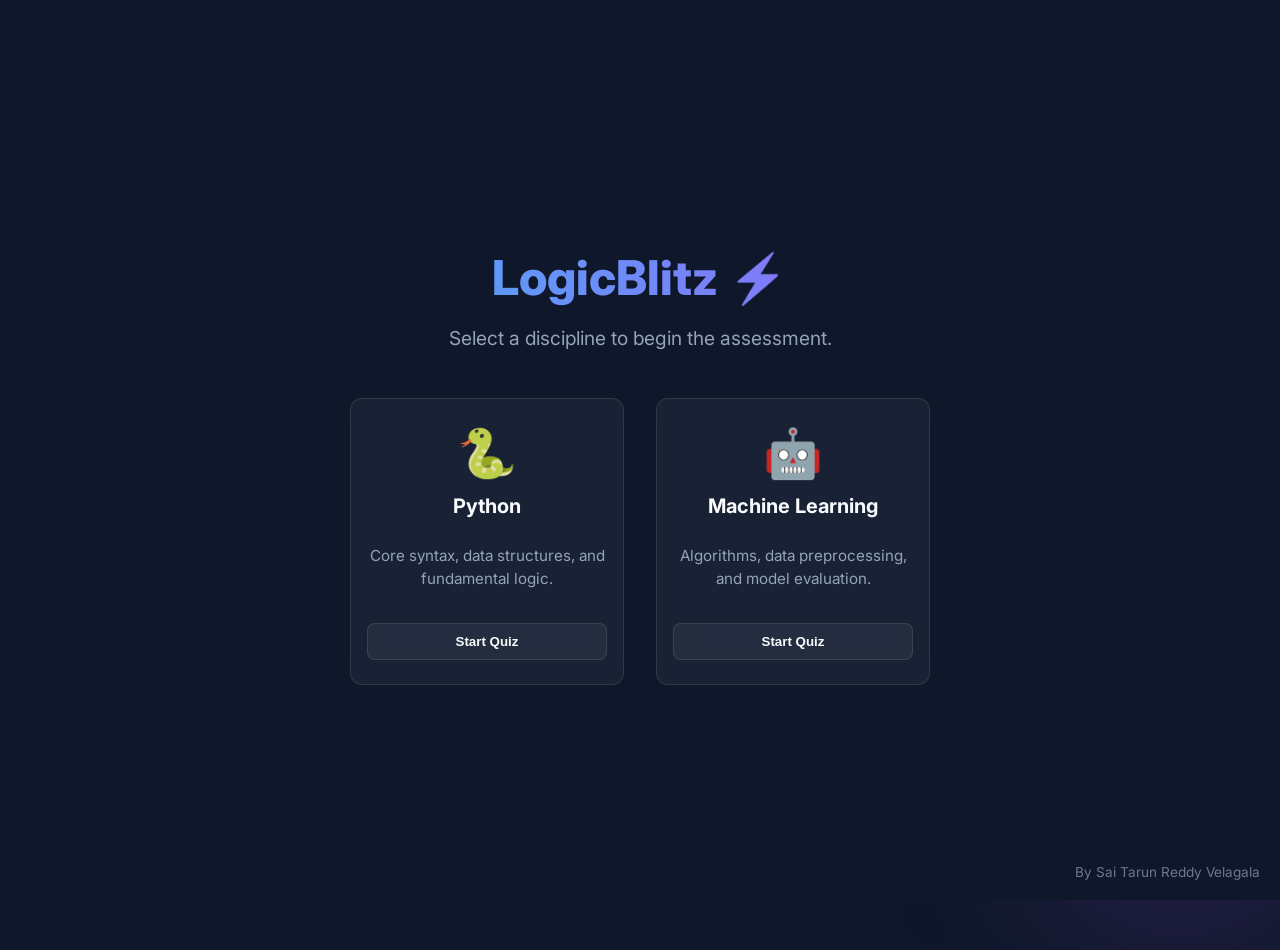
<file: index.html>
<!DOCTYPE html>
<html lang="en">

<head>
    <meta charset="UTF-8">
    <meta name="viewport" content="width=device-width, initial-scale=1.0">
    <title>LogicBlitz ⚡</title>
    <link rel="stylesheet" href="styles.css">
</head>

<body>
    <div class="blob blob-1"></div>
    <div class="blob blob-2"></div>

    <main class="landing-container">
        <header class="hero">
            <h1 class="fade-in-down">LogicBlitz ⚡</h1>
            <p class="fade-in-up" style="animation-delay: 0.2s;">Select a discipline to begin the assessment.</p>
        </header>

        <section class="card-grid">
            <div class="quiz-card fade-in-up" data-subject="python" style="animation-delay: 0.4s;">
                <div class="card-icon">🐍</div>
                <h2>Python</h2>
                <p>Core syntax, data structures, and fundamental logic.</p>
                <button class="start-btn">Start Quiz</button>
            </div>

            <div class="quiz-card fade-in-up" data-subject="ml" style="animation-delay: 0.6s;">
                <div class="card-icon">🤖</div>
                <h2>Machine Learning</h2>
                <p>Algorithms, data preprocessing, and model evaluation.</p>
                <button class="start-btn">Start Quiz</button>
            </div>

    </main>

    <footer class="credits">
        By Sai Tarun Reddy Velagala
    </footer>

    <script src="script.js"></script>
</body>

</html>
</file>
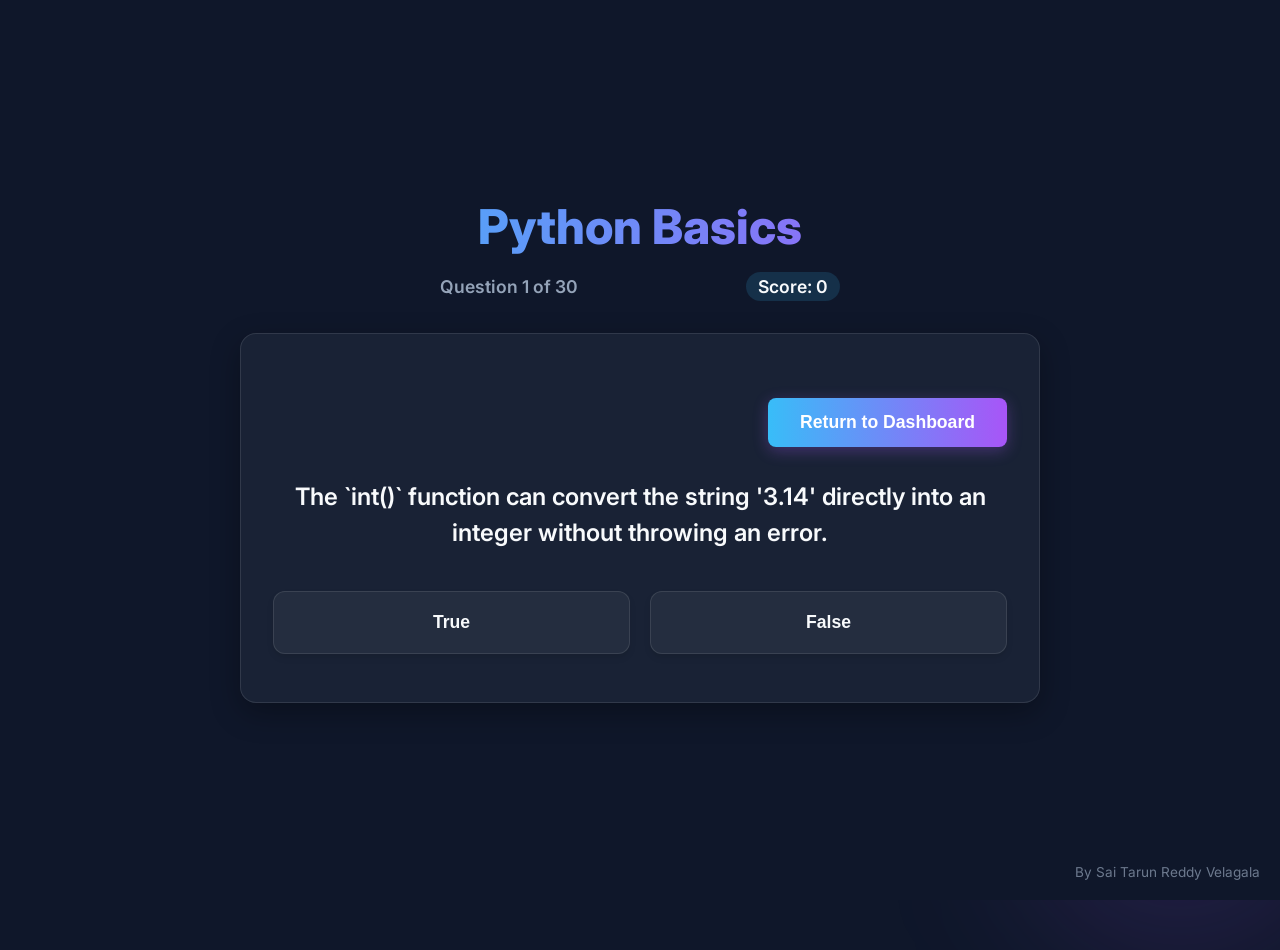
<file: quiz.html>
<!DOCTYPE html>
<html lang="en">

<head>
    <meta charset="UTF-8">
    <meta name="viewport" content="width=device-width, initial-scale=1.0">
    <title>Active Assessment</title>
    <link rel="stylesheet" href="quiz.css">
</head>

<body>
    <div class="blob blob-1"></div>
    <div class="blob blob-2"></div>

    <main class="quiz-container">
        <header class="quiz-header">
            <h1 id="quiz-title">Loading Assessment...</h1>
            <div class="progress-info">
                <div class="progress-tracker">Question <span id="current-q">1</span> of <span id="total-q">?</span>
                </div>
                <div class="score-tracker">Score: <span id="current-score">0</span></div>
            </div>
        </header>

        <section id="question-box" class="glass-panel">
            <div class="quiz-controls">
                <button id="quit-btn" class="action-btn secondary-btn">Return to Dashboard</button>
            </div>
            <h2 id="question-text">Preparing your question...</h2>
            <div id="options-container" class="options-grid">
            </div>
        </section>

        <section id="result-box" class="glass-panel hidden">
            <h2>Assessment Complete!</h2>
            <p>Your final score is:</p>
            <div class="score-display">
                <span id="score">0</span> / <span id="total-score">0</span>
            </div>
            <button id="home-btn" class="action-btn">Return to Dashboard</button>
        </section>
    </main>

    <footer class="credits">
        By Sai Tarun Reddy Velagala
    </footer>

    <script src="quiz.js"></script>
</body>

</html>
</file>
<file: styles.css>
@import url('https://fonts.googleapis.com/css2?family=Inter:wght@400;600;800&display=swap');

:root {
    --bg-color: #0f172a;
    --text-primary: #f8fafc;
    --text-secondary: #94a3b8;
    --card-bg: rgba(30, 41, 59, 0.7);
    --card-border: rgba(255, 255, 255, 0.1);
    --accent-glow: #38bdf8;
}

body,
html {
    margin: 0;
    padding: 0;
    font-family: 'Inter', sans-serif;
    background-color: var(--bg-color);
    color: var(--text-primary);
    min-height: 100vh;
    display: flex;
    flex-direction: column;
    overflow-x: hidden;
    overflow-y: auto;
    /* Allows scrolling while keeping glowing blobs contained horizontally */
}

/* Background animated glowing blobs */
.blob {
    position: absolute;
    border-radius: 50%;
    filter: blur(80px);
    z-index: -1;
    animation: float 10s infinite alternate ease-in-out;
}

.blob-1 {
    width: 400px;
    height: 400px;
    background: rgba(56, 189, 248, 0.15);
    top: -100px;
    left: -100px;
}

.blob-2 {
    width: 300px;
    height: 300px;
    background: rgba(168, 85, 247, 0.15);
    bottom: -50px;
    right: -50px;
    animation-delay: -5s;
}

@keyframes float {
    0% {
        transform: translateY(0) scale(1);
    }

    100% {
        transform: translateY(30px) scale(1.1);
    }
}

.landing-container {
    text-align: center;
    z-index: 1;
    width: 90%;
    max-width: 1000px;
    margin: auto;
    padding: 4rem 0;
}

.hero h1 {
    font-size: 3rem;
    font-weight: 800;
    margin-bottom: 0.5rem;
    background: linear-gradient(to right, #38bdf8, #a855f7);
    -webkit-background-clip: text;
    -webkit-text-fill-color: transparent;
}

.hero p {
    color: var(--text-secondary);
    font-size: 1.2rem;
    margin-bottom: 3rem;
}

.card-grid {
    display: flex;
    flex-direction: row;
    justify-content: center;
    gap: 2rem;
    flex-wrap: wrap;
}

/* Glassmorphism Card Design */
.quiz-card {
    background: var(--card-bg);
    backdrop-filter: blur(16px);
    -webkit-backdrop-filter: blur(16px);
    border: 1px solid var(--card-border);
    border-radius: 12px;
    padding: 1.5rem 1rem;
    transition: all 0.3s ease;
    cursor: pointer;
    display: flex;
    flex-direction: column;
    align-items: center;
    width: 240px;
    max-width: 100%;
}

.quiz-card:hover {
    transform: translateY(-10px);
    box-shadow: 0 20px 40px rgba(0, 0, 0, 0.4);
    border-color: rgba(56, 189, 248, 0.4);
}

.card-icon {
    font-size: 3rem;
    margin-bottom: 0.75rem;
}

.quiz-card h2 {
    margin: 0 0 0.75rem 0;
    font-size: 1.25rem;
}

.quiz-card p {
    color: var(--text-secondary);
    font-size: 0.95rem;
    margin-bottom: 2rem;
    line-height: 1.5;
}

.start-btn {
    margin-top: auto;
    background: rgba(255, 255, 255, 0.05);
    color: var(--text-primary);
    border: 1px solid var(--card-border);
    padding: 10px 24px;
    border-radius: 8px;
    font-weight: 600;
    cursor: pointer;
    transition: all 0.2s;
    width: 100%;
}

.quiz-card:hover .start-btn {
    background: linear-gradient(to right, #38bdf8, #a855f7);
    border-color: transparent;
    color: white;
}

/* Credits Plug */
.credits {
    position: fixed;
    bottom: 20px;
    right: 20px;
    font-size: 0.85rem;
    color: var(--text-secondary);
    opacity: 0.7;
    transition: opacity 0.3s ease;
    z-index: 10;
}

.credits:hover {
    opacity: 1;
    color: var(--text-primary);
}
</file>
<file: quiz.css>
@import url('https://fonts.googleapis.com/css2?family=Inter:wght@400;600;800&display=swap');

:root {
    --bg-color: #0f172a;
    --text-primary: #f8fafc;
    --text-secondary: #94a3b8;
    --card-bg: rgba(30, 41, 59, 0.7);
    --card-border: rgba(255, 255, 255, 0.1);
    --accent-glow: #38bdf8;
}

body,
html {
    margin: 0;
    padding: 0;
    font-family: 'Inter', sans-serif;
    background-color: var(--bg-color);
    color: var(--text-primary);
    min-height: 100vh;
    display: flex;
    flex-direction: column;
    overflow-x: hidden;
    overflow-y: auto;
}

/* --- Animations --- */
@keyframes fadeInDown {
    from {
        opacity: 0;
        transform: translateY(-30px);
    }

    to {
        opacity: 1;
        transform: translateY(0);
    }
}

@keyframes fadeInUp {
    from {
        opacity: 0;
        transform: translateY(30px);
    }

    to {
        opacity: 1;
        transform: translateY(0);
    }
}

.fade-in-down {
    animation: fadeInDown 0.8s cubic-bezier(0.16, 1, 0.3, 1) forwards;
    opacity: 0;
}

.fade-in-up {
    animation: fadeInUp 0.8s cubic-bezier(0.16, 1, 0.3, 1) forwards;
    opacity: 0;
}

/* Background animated glowing blobs */
.blob {
    position: absolute;
    border-radius: 50%;
    filter: blur(80px);
    z-index: -1;
    animation: float 10s infinite alternate ease-in-out;
}

.blob-1 {
    width: 400px;
    height: 400px;
    background: rgba(56, 189, 248, 0.15);
    top: -100px;
    left: -100px;
}

.blob-2 {
    width: 300px;
    height: 300px;
    background: rgba(168, 85, 247, 0.15);
    bottom: -50px;
    right: -50px;
    animation-delay: -5s;
}

@keyframes float {
    0% {
        transform: translateY(0) scale(1);
    }

    100% {
        transform: translateY(30px) scale(1.1);
    }
}

.quiz-container {
    text-align: center;
    z-index: 1;
    width: 90%;
    max-width: 800px;
    margin: auto;
    padding: 4rem 0;
}

/* --- Quiz Layout & Typography --- */
.quiz-header {
    margin-bottom: 2rem;
}

#quiz-title {
    font-size: 3rem;
    font-weight: 800;
    margin-bottom: 0.5rem;
    background: linear-gradient(to right, #38bdf8, #a855f7);
    -webkit-background-clip: text;
    background-clip: text;
    -webkit-text-fill-color: transparent;
}

.progress-info {
    display: flex;
    justify-content: space-between;
    align-items: center;
    color: var(--text-secondary);
    font-size: 1.1rem;
    font-weight: 600;
    margin-top: 1rem;
    max-width: 400px;
    margin-left: auto;
    margin-right: auto;
}

.score-tracker {
    color: var(--text-primary);
    background: rgba(56, 189, 248, 0.15);
    padding: 4px 12px;
    border-radius: 20px;
}

/* Glassmorphism Panels */
.glass-panel {
    background: var(--card-bg);
    backdrop-filter: blur(16px);
    -webkit-backdrop-filter: blur(16px);
    border: 1px solid var(--card-border);
    border-radius: 16px;
    padding: 3rem 2rem;
    margin-bottom: 2rem;
    box-shadow: 0 10px 30px rgba(0, 0, 0, 0.3);
    transition: all 0.3s ease;
}

#question-text {
    font-size: 1.5rem;
    font-weight: 600;
    margin-bottom: 2.5rem;
    line-height: 1.5;
    color: var(--text-primary);
}

/* Options Grid */
.options-grid {
    display: grid;
    grid-template-columns: 1fr;
    gap: 1.25rem;
}

@media (min-width: 600px) {
    .options-grid {
        grid-template-columns: 1fr 1fr;
    }
}

.option-btn {
    background: rgba(255, 255, 255, 0.05);
    color: var(--text-primary);
    border: 1px solid var(--card-border);
    padding: 1.25rem 1.5rem;
    border-radius: 12px;
    font-size: 1.1rem;
    font-weight: 600;
    cursor: pointer;
    transition: all 0.2s;
    text-align: center;
    box-shadow: 0 4px 6px rgba(0, 0, 0, 0.1);
}

.option-btn:hover {
    background: rgba(56, 189, 248, 0.1);
    border-color: rgba(56, 189, 248, 0.5);
    transform: translateY(-2px);
    box-shadow: 0 8px 15px rgba(56, 189, 248, 0.15);
}

.option-btn:active {
    transform: translateY(0);
}

.quiz-controls {
    text-align: right;
    margin-bottom: 2rem;
}

.secondary-btn {
    background: rgba(255, 255, 255, 0.05);
    color: var(--text-secondary);
    box-shadow: none;
    padding: 8px 16px;
    font-size: 0.9rem;
    border: 1px solid var(--card-border);
}

.secondary-btn:hover {
    background: rgba(244, 63, 94, 0.1);
    color: #f43f5e;
    border-color: rgba(244, 63, 94, 0.4);
    box-shadow: none;
}

/* Results Section */
#result-box h2 {
    font-size: 2.5rem;
    margin-bottom: 1rem;
    color: #a855f7;
}

.score-display {
    font-size: 3.5rem;
    font-weight: 800;
    margin: 1.5rem 0;
    background: linear-gradient(to right, #38bdf8, #a855f7);
    -webkit-background-clip: text;
    -webkit-text-fill-color: transparent;
}

.action-btn {
    background: linear-gradient(to right, #38bdf8, #a855f7);
    color: white;
    border: none;
    padding: 14px 32px;
    border-radius: 8px;
    font-size: 1.1rem;
    font-weight: 600;
    cursor: pointer;
    transition: all 0.3s;
    margin-top: 1rem;
    box-shadow: 0 4px 15px rgba(168, 85, 247, 0.3);
}

.action-btn:hover {
    box-shadow: 0 8px 25px rgba(168, 85, 247, 0.5);
    transform: translateY(-2px);
}

/* Utilities */
.hidden {
    display: none !important;
}

/* Credits Plug */
.credits {
    position: fixed;
    bottom: 20px;
    right: 20px;
    font-size: 0.85rem;
    color: var(--text-secondary);
    opacity: 0.7;
    transition: opacity 0.3s ease;
    z-index: 10;
}

.credits:hover {
    opacity: 1;
    color: var(--text-primary);
}
</file>
